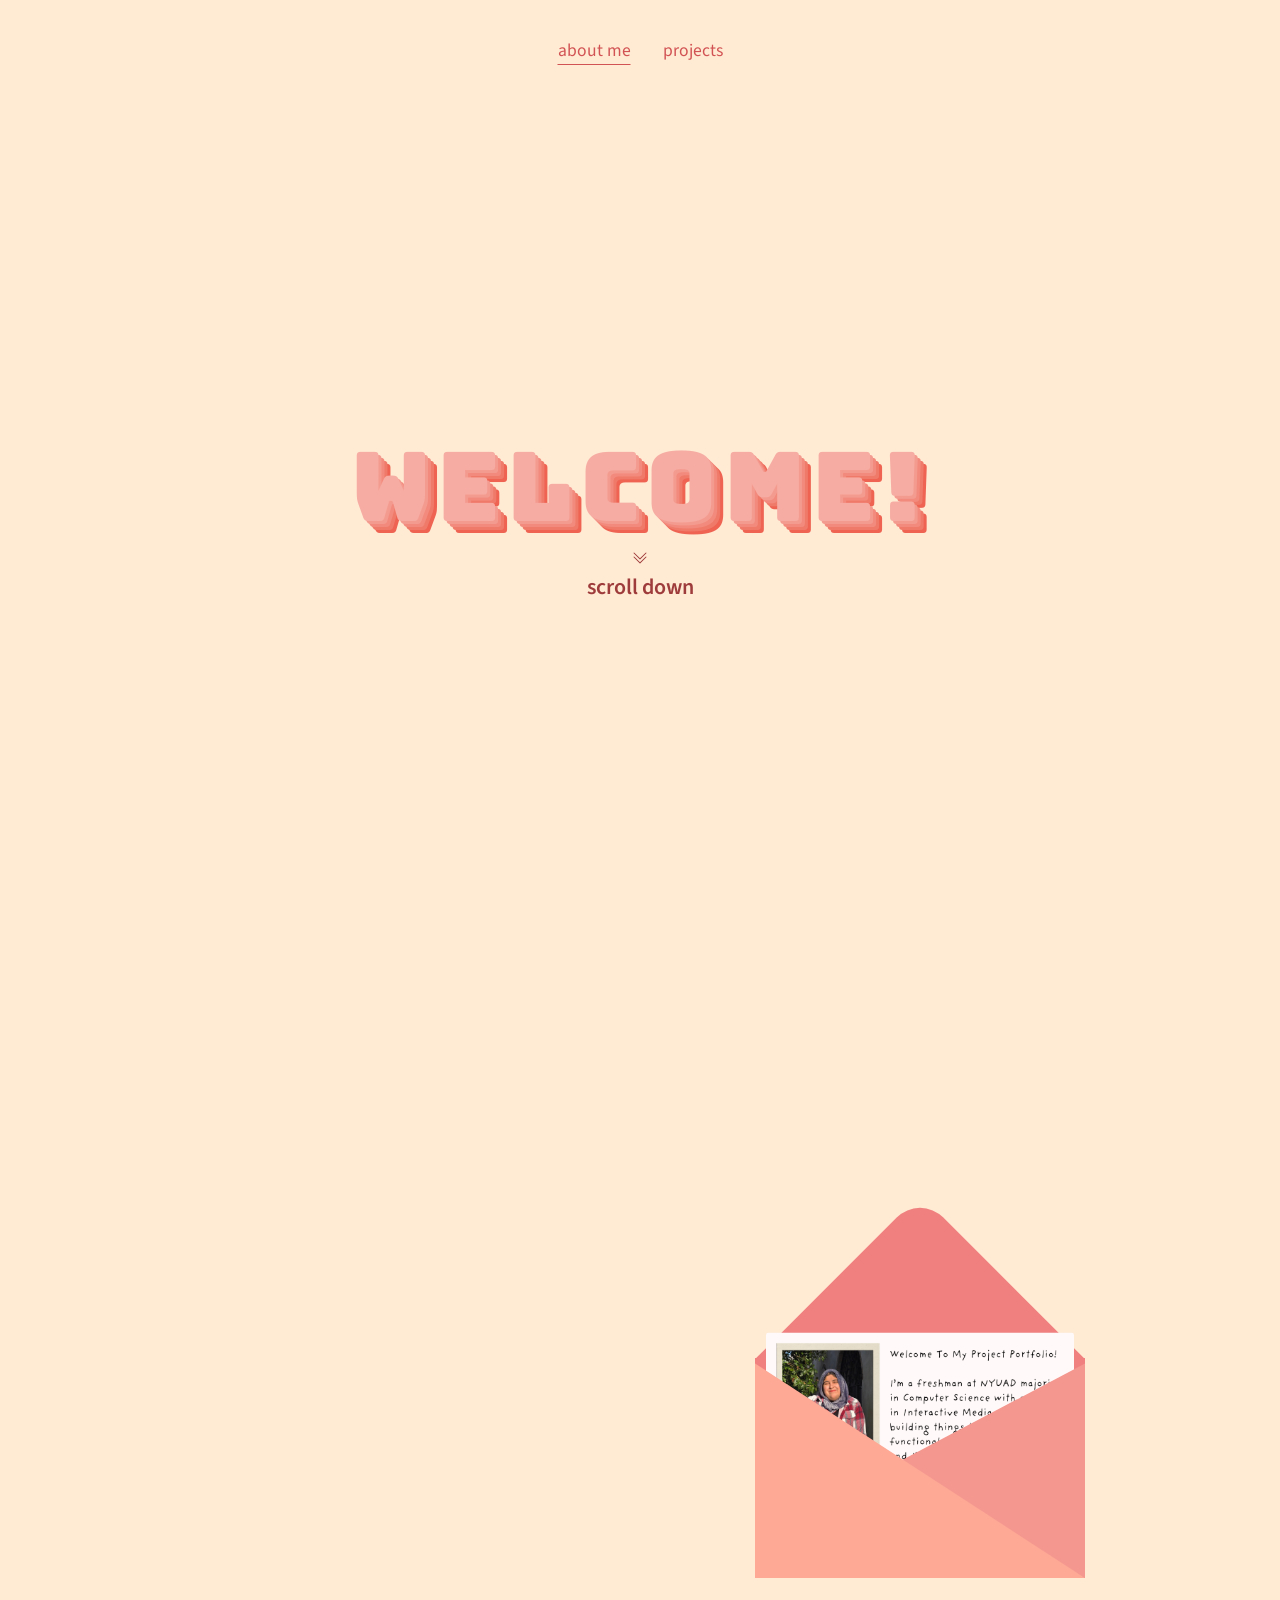
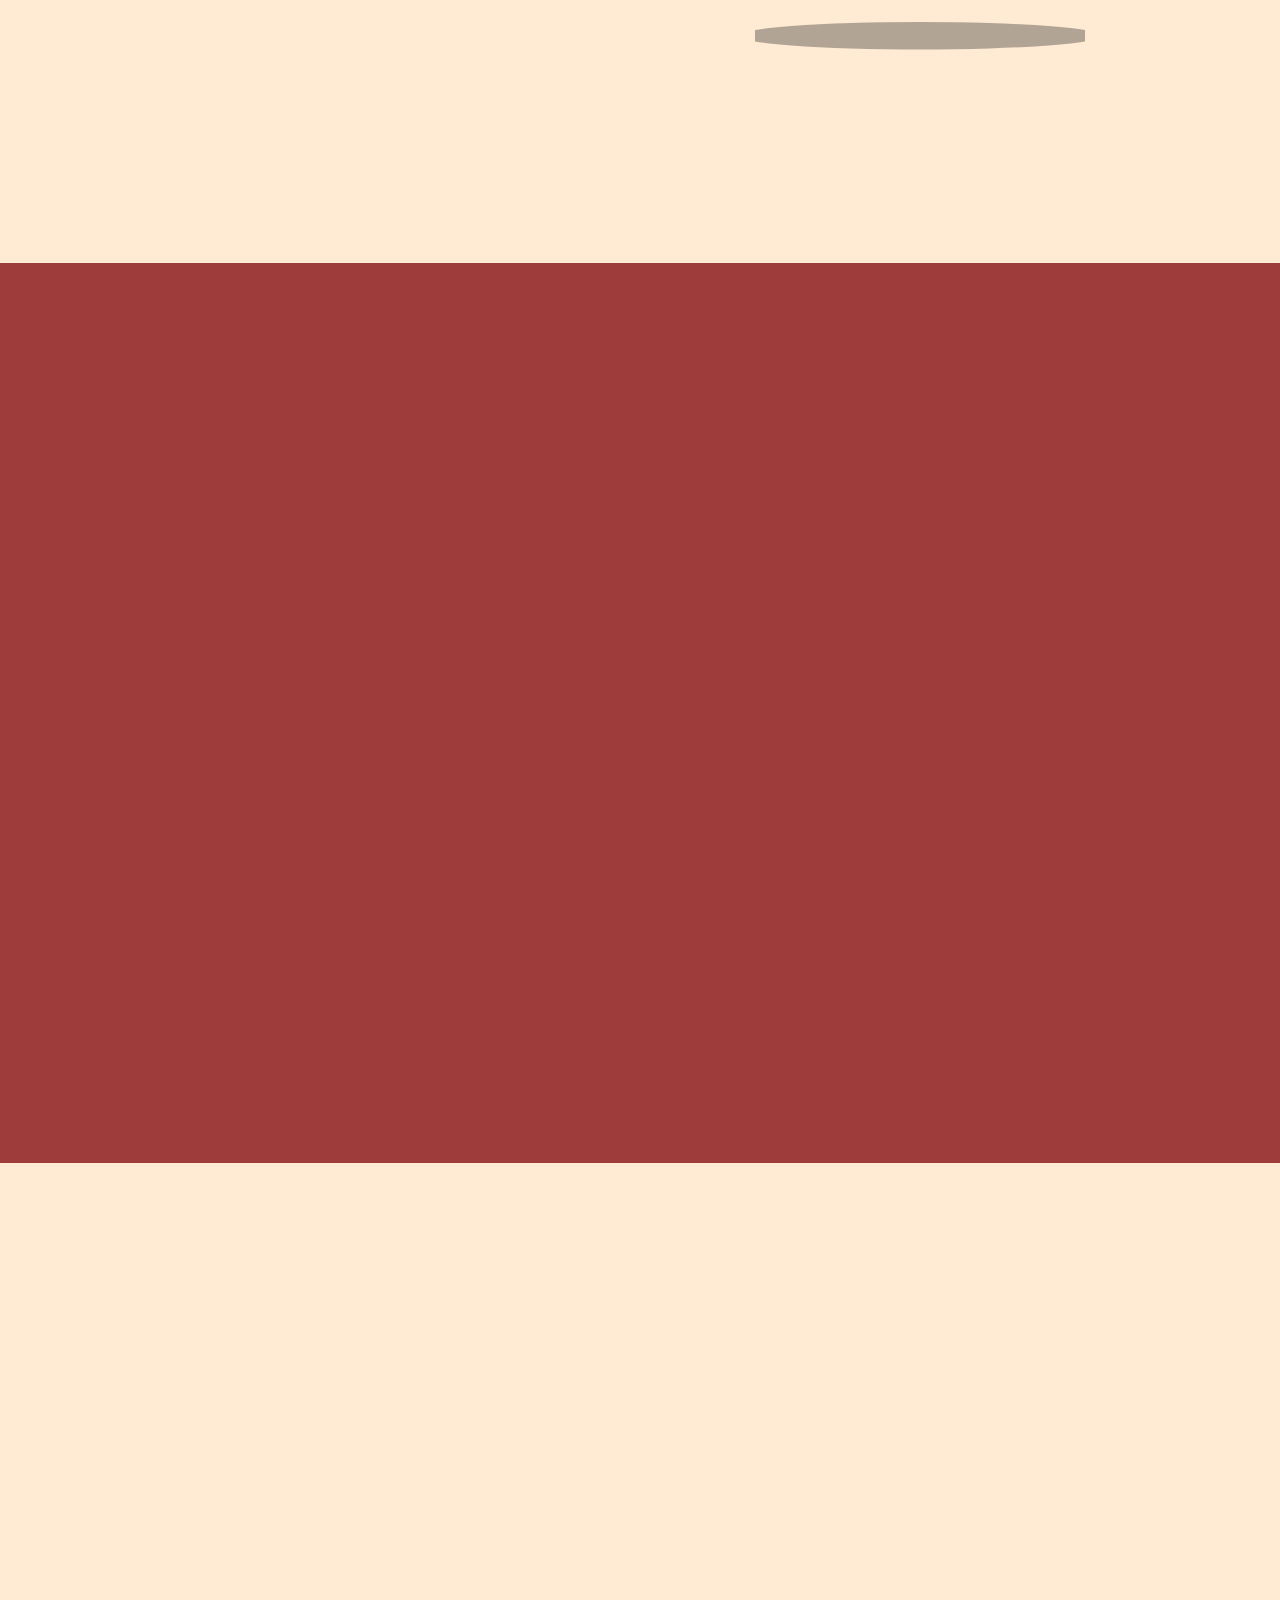
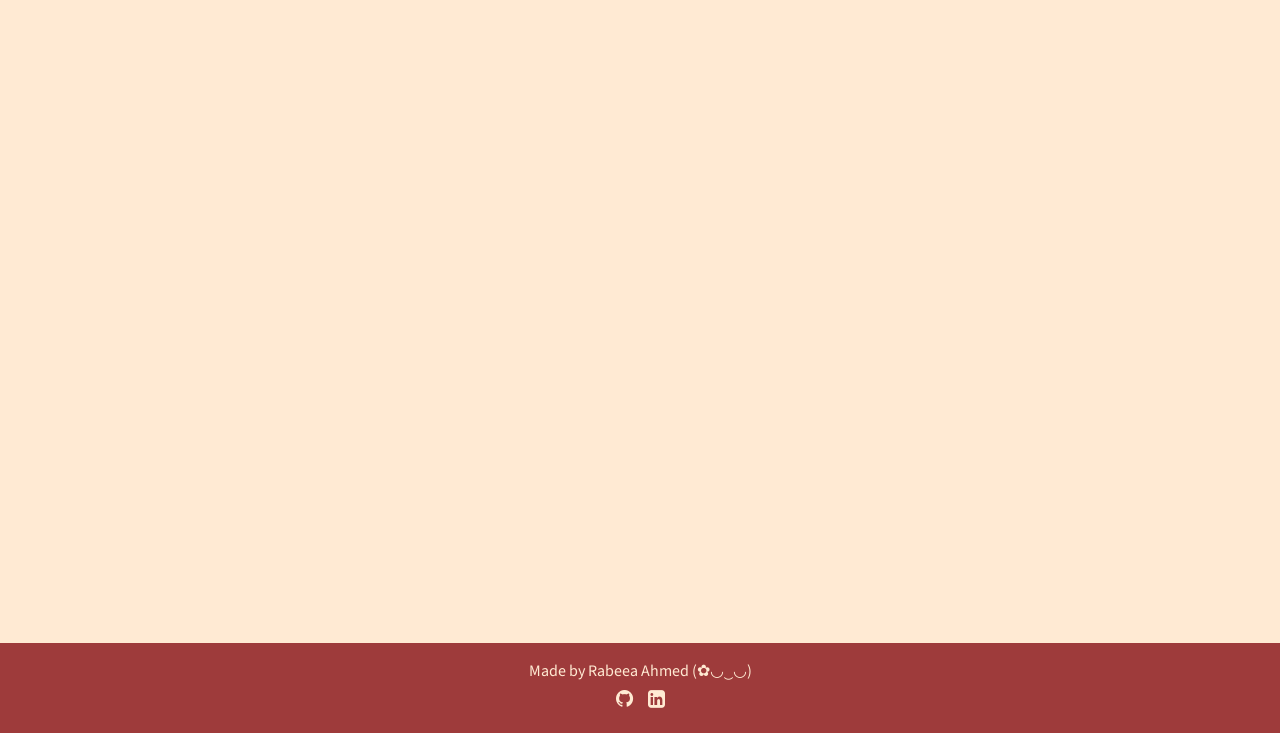
<file: index.html>
<!DOCTYPE html>
<html lang="en">
<head>
    <meta charset="UTF-8">
    <meta name="viewport" content="width=device-width, initial-scale=1.0">
    <title>Rabeea's Things</title>

    <link rel="stylesheet" href="style.css">
    <link href="https://unpkg.com/aos@2.3.1/dist/aos.css" rel="stylesheet">
    <link href="https://fonts.googleapis.com/css2?family=Bungee&display=swap" rel="stylesheet">
    <link href="https://fonts.googleapis.com/css2?family=Gloria+Hallelujah&display=swap" rel="stylesheet">

    <link rel="preconnect" href="https://fonts.googleapis.com">
    <link rel="preconnect" href="https://fonts.gstatic.com" crossorigin>
    <link href="https://fonts.googleapis.com/css2?family=Source+Sans+3:ital,wght@0,200..900;1,200..900&display=swap" rel="stylesheet">
    <link rel="stylesheet" href="https://cdnjs.cloudflare.com/ajax/libs/font-awesome/4.7.0/css/font-awesome.min.css">
</head>

<body>
    <!-- header -->
     <header>
        <!-- navigation -->
         <nav>
            <ul>
                <li><a style=" text-decoration: underline; text-underline-offset: 8px;  color:inherit;" href="index.html">about me</a></li>
                <li><a style="text-decoration:none; color:inherit;" href=projects.html>projects</a></li>
            </ul>
         </nav>
     </header>



     <!-- welcome -->
    <div class="welcome">
        <h2 class="text-shadows">welcome!</h2>
        <div class="scroll-down">
        <svg xmlns="http://www.w3.org/2000/svg" width="16" height="16" fill="currentColor"
            class="bi bi-chevron-double-down" viewBox="0 0 16 16">
            <path fill-rule="evenodd"
                d="M1.646 6.646a.5.5 0 0 1 .708 0L8 12.293l5.646-5.647a.5.5 0 0 1 .708.708l-6 6a.5.5 0 0 1-.708 0l-6-6a.5.5 0 0 1 0-.708" />
            <path fill-rule="evenodd"
                d="M1.646 2.646a.5.5 0 0 1 .708 0L8 8.293l5.646-5.647a.5.5 0 0 1 .708.708l-6 6a.5.5 0 0 1-.708 0l-6-6a.5.5 0 0 1 0-.708" />
        </svg>
        scroll down
        </div>
    </div>

    <!-- about me -->
    <div class="about-me" >
        <!-- name -->
        <div class="text" data-aos="fade-in" data-aos-duration="1000">
            <h2 style="font-size: 2em;">Hi, I'm</h2>
            <h1 class="name">RABEEA AHMED</h1>
        </div>

        <!-- envelope -->
        <div class="envelope-section">
            <div class="container">
            <div class="valentines" id="valentine">

                <div class="envelope">
                <div class="card"></div>
                </div>

                <div class="front"></div>

            </div>
            </div>
        </div>
    </div>

    <div class="popup" id="popup">
    <div class="popup-content">
        <img src="img/letter.png" alt="Popup Image">
        <span class="close" id="closePopup">×</span>
    </div>
    </div>



    <!-- skills and course description -->
    <div class="skills-section">
    <div class="notebook-wrapper" data-aos="fade-right">
        <img src="img/skill.png" class="notebook-bg" >

        <div class="skill-box html" style="top: 10%; left: 15%;">
            <img src="img/html.png" alt="HTML">
            <span class="skill-label">HTML</span>
        </div>

        <div class="skill-box css" style="top: 18%; left: 24.5%;">
            <img src="img/css.png" alt="CSS">
            <span class="skill-label">CSS</span>
        </div>

        <div class="skill-box js" style="top: 13%; left: 34%;">
            <img src="img/js.png" alt="Javascript">
            <span class="skill-label">JavaScript</span>
        </div>

        <div class="skill-box ai" style="top: 28%; left: 16%;">
            <img src="img/illustrator.png" alt="Adobe Illustrator">
            <span class="skill-label">Adobe Illustrator</span>
        </div>

        <div class="skill-box pr" style="top: 44%; left: 19%;">
            <img src="img/premier.png" alt="Premier Pro">
            <span class="skill-label">Premier Pro</span>
        </div>

        <div class="skill-box ps" style="top: 34%; left: 31%;">
            <img src="img/photoshop.png" alt="Photoshop">
            <span class="skill-label">Adobe Photoshop</span>
        </div>
        
        </div>
    </div>

    <!-- projects -->
    <div data-aos="fade-up" data-aos-duration="1000" class="projects">
        <h1>stuff i've built</h1>
        <h2>check it out!</h2>
        <a href="projects.html#one">
            <img src="img/website.png">
        </a>

        <a href="projects.html#two">
            <img src="img/comic.png">
        </a>

        <a href="projects.html#three">
            <img src="img/sound.png">
        </a>

        <a href="projects.html#four">
            <img src="img/video.png">
        </a>
    </div>
    

    <!-- javascript -->
    <script src="https://unpkg.com/aos@2.3.1/dist/aos.js"></script>

    <script>
        // initialise scroll animations library
        AOS.init();
    </script>

    <script src="script.js"></script>


</body>

<!-- footer -->
<footer>
    <div>Made by Rabeea Ahmed (✿◡‿◡)</div>
    <div class="socials">
        <a href="https://github.com/rabeea-ahmed" target="_blank" class="fa fa-github"></a>
        <a href="https://www.linkedin.com/in/rabeeaahmed/" target="_blank" class="fa fa-linkedin-square"></a>
    </div>

</footer>

</html>
</file>
<file: style.css>
/* prevent horizontal scrolling */
html, body {
    overflow-x: hidden;
    cursor: url(img/color-pixels-melon-cursor.png) , default;

}

/* base page styling */
body {
  margin: 0;
  padding: 0;
  font-family: "Source Sans 3", sans-serif;
  background-color: #FFEAD3 ;
}

/* centered navigation bar */
header {
  display: flex;
  justify-content: center; 
  align-items: center;
  background-color: #FFEAD3;
  padding-top: 3%;
}

/* horizontal nav layout */
nav ul {
  display: flex;
  justify-content: center; 
  align-items: center;
  list-style: none;
  padding: 0;
  margin: 0;
  gap: 2rem; 
}

/* nav item styling + hover color */
nav ul li {
  font-size: 1.1em;
  color: #D25353;
}

nav ul li a {
  text-decoration: none;
  color: inherit;
}

nav ul li:hover {
  color: #EA7B7B;
}


/* consistent box sizing */
*,
*::before,
*::after {
  box-sizing: border-box;
}

/* welcome effect */
:root {
  --color-primary: #f6aca2;
  --color-secondary: #f49b90;
  --color-tertiary: #f28b7d;
  --color-quaternary: #f07a6a;
  --color-quinary: #ee6352;
}

.welcome {
  display: flex;
  align-content: center;
  justify-content: center;

    min-height: 100vh;
    font-weight: 300;
    font-size: 1.25rem;
    display: flex;
    flex-direction: column;
    justify-content: center;
    overflow: hidden;
    background-color: #FFEAD3;
}

/* animated layered text shadow */
.text-shadows {
  text-shadow: 3px 3px 0 var(--color-secondary), 6px 6px 0 var(--color-tertiary),
    9px 9px var(--color-quaternary), 12px 12px 0 var(--color-quinary);
  font-family: bungee, sans-serif;
  font-weight: 400;
  text-transform: uppercase;
  font-size: calc(2rem + 5vw);
  text-align: center;
  margin: 0;
  color: var(--color-primary);
  animation: shadows 1.2s ease-in infinite;
  letter-spacing: 0.4rem;
}

/* shadow movement animation */
@keyframes shadows {
  0% {
    text-shadow: none;
  }
  10% {
    transform: translate(-3px, -3px);
    text-shadow: 3px 3px 0 var(--color-secondary);
  }
  20% {
    transform: translate(-6px, -6px);
    text-shadow: 3px 3px 0 var(--color-secondary),
      6px 6px 0 var(--color-tertiary);
  }
  30% {
    transform: translate(-9px, -9px);
    text-shadow: 3px 3px 0 var(--color-secondary),
      6px 6px 0 var(--color-tertiary), 9px 9px var(--color-quaternary);
  }
  40% {
    transform: translate(-12px, -12px);
    text-shadow: 3px 3px 0 var(--color-secondary),
      6px 6px 0 var(--color-tertiary), 9px 9px var(--color-quaternary),
      12px 12px 0 var(--color-quinary);
  }
  50% {
    transform: translate(-12px, -12px);
    text-shadow: 3px 3px 0 var(--color-secondary),
      6px 6px 0 var(--color-tertiary), 9px 9px var(--color-quaternary),
      12px 12px 0 var(--color-quinary);
  }
  60% {
    text-shadow: 3px 3px 0 var(--color-secondary),
      6px 6px 0 var(--color-tertiary), 9px 9px var(--color-quaternary),
      12px 12px 0 var(--color-quinary);
  }
  70% {
    text-shadow: 3px 3px 0 var(--color-secondary),
      6px 6px 0 var(--color-tertiary), 9px 9px var(--color-quaternary);
  }
  80% {
    text-shadow: 3px 3px 0 var(--color-secondary),
      6px 6px 0 var(--color-tertiary);
  }
  90% {
    text-shadow: 3px 3px 0 var(--color-secondary);
  }
  100% {
    text-shadow: none;
  }
}

/* bouncing scroll indicator */
.scroll-down {
  display: flex;
  flex-direction: column;
  align-items: center;
  animation: bounce 1s infinite;

     color: #9E3B3B;
    text-align: center;
    font-size: 1.1em;
    font-weight: 600;
}

.scroll-down svg {
  margin-bottom: 5px;
}

.scroll{
  
     color: #9E3B3B;
    text-align: center;
    font-size: 1.1em;
    font-weight: 600;
}

/* bounce animation */
@keyframes bounce {
  0%, 100% {
    transform: translateY(0);
  }
  25%, 75% {
    transform: translateY(4px);
  }
  50% {
    transform: translateY(8px);
  }
}


/* ABOUT ME SECTION */
/* centered full-screen container for envelope section */
.container{
  position: relative;
  display: grid;
  place-items: center;
  min-height: 100vh;
  margin: 0;
  overflow-x: hidden;
}

/* floating wrapper for envelope */
.valentines{
  position: relative;
  top: 50px;
  animation: up 3s linear infinite;
}

/* envelope base */
.envelope{
  position: relative;
  width: 300px;
  height: 200px;
  background: #f08080;
  display: grid;
  place-items: center;


}

/* top flap */
.envelope::before{
  content: '';
  position: absolute;
  width: 212px;
  height: 212px;
  background: #f08080;
  transform: rotate(45deg);
  top: -105px;
  left: 44px;
  border-radius: 30px 0 0 0;
}

/* right flap */
.front{
  position: absolute;
  border-right: 180px solid #f4978e;
  border-top: 95px solid transparent;
  border-bottom: 100px solid transparent;
  left: 120px;
  top: 5px;
  width: 0;
  height: 0;
  z-index: 10;
}

/* left flap */
.front::before{
  content: '';
  position: absolute;
  border-left: 300px solid #fda996;
  border-top: 195px solid transparent;
  left: -120px;
  top: -95px;
}

/* letter */
.card{
  position: relative;
  width: 280px;
  height: 221px;;

  background-image: url("img/letter.png");
  background-size: cover;
  background-repeat: no-repeat;
  background-position: center;

  border-radius: 2px;
  display: grid;
  place-items: center;

  transition: 1s ease;
  transform: translateY(-23px);

  cursor: url(img/color-pixels-melon-pointer.png) , pointer;

  
}

/* card slides up when section is "open" */
.valentines.open .card{
  transform: translateY(-130px);
}

/* image inside card */
.letter-img{
  width: 70%;
  height: auto;
  object-fit: contain;
  z-index: 2;
}

/* floating animation for envelope */
@keyframes up{
  0%, 100%{ transform: translateY(0); }
  50%{ transform: translateY(-30px); }
}

/* shadow under envelope*/
.valentines::before{
  content: '';
  position: absolute;
  width: 330px;
  height: 25px;
  border-radius: 50%;
  background: rgba(0,0,0,.3);
  top: 240px;
  left: -15px;
  animation: scale 3s linear infinite;
}

/* shadow squish effect */
@keyframes scale{
  0%, 100%{ transform: scaleX(1); }
  50%{ transform: scaleX(.85); }
}

/* full-screen popup overlay */
.popup {
    position: fixed;
    top: 0;
    left: 0;
    width: 100%;
    height: 100%;
    background: rgba(0,0,0,0.7);
    display: none; /* hidden by default */
    justify-content: center;
    align-items: center;
    z-index: 999; /* stays above all content */
}

/* popup content container */
.popup-content {
    position: relative;
    background: #fff9f9;
    padding: 20px;
}

.popup-content img {
    max-width: 40vw;
    max-height: 80vh;
}

/* close button (top-right corner) */
.close {
    position: absolute;
    top: 10px;
    right: 15px;
    font-size: 30px;
    cursor: url(img/color-pixels-melon-pointer.png) , pointer;
}

/* about me section*/
.about-me{
  display: flex;
  justify-content: space-between;
  align-items: center;
  min-height: 100vh;
  padding: 0 80px;
}

/* text column */
.text{
  flex: 1;
  padding: 0;
  margin: 0;
}

/* envelope column */
.envelope-section{
  flex: 1;
  display: flex;
  justify-content: center;
}


.container{
  transform: scale(1.1);
  transform-origin: center;
}

.text{
    color:#f07a6a;
    line-height: 0.9;
}

.text h2{
    margin: 0;
}

.text h1{
    margin: 0;
    margin-top: 15px;


}
.name{
    font-family: "Bungee", sans-serif;
    font-size: 5em;
    color:#9E3B3B;
}





/* SKILLS AND COURSE DESCRIPTION */
/* full-screen skills section */
.skills-section {
    width: 100vw;
    height: 100vh;
    background-color: #9E3B3B;
    display: flex;
    justify-content: center;
    align-items: center;
}

/* wrapper to position skill icons over notebook image */
.notebook-wrapper {
    position: relative;
    width: 60vw; 
}

/* background notebook image */
.notebook-bg {
    width: 100%;
    display: block;
}

/* individual skill icon + label container */
.skill-box {
    position: absolute; /* allows free placement over notebook */
    display: flex;
    flex-direction: column;
    align-items: center;
    transition: transform 0.3s ease;
}

.skill-box img {
    width: 40%; /* size of individual icons */
    height: auto;
    cursor: url(img/color-pixels-melon-pointer.png) , pointer;
}

/* hidden label under each icon */
.skill-label {
    font-family: 'Gloria Hallelujah', cursive;
    font-size: 1vw;
    color: #333;
    margin-top: 5px;
    white-space: nowrap;
    
    /* reveal animation */
    clip-path: inset(0 100% 0 0); /* hidden initially */
    transition: clip-path 0.5s steps(15);
}

/* hover effects: lift icon + reveal label  */
.skill-box img:hover {
    transform: scale(1.1) rotate(3deg); /* slight lift and tilt */
}

.skill-box:hover .skill-label {
    clip-path: inset(0 0 0 0); /* reveals text */
}

/* hidden skill name (revealed on hover) */
.skill-name {
    font-family: 'Indie Flower', cursive;
    font-size: 1.2rem;
    color: #333;
    
    /* initially hidden via clipping */
    clip-path: inset(0 100% 0 0); 
    transition: clip-path 0.8s steps(40); 
    white-space: nowrap;
}

/* reveal text + jitter icon on hover */
.skill-item:hover .skill-name {
    clip-path: inset(0 0 0 0); 
}

.skill-item:hover .skill-icon {
    animation: jitter 0.2s infinite;
}

/* small jitter animation for icons */
@keyframes jitter {
    0% { transform: rotate(0deg); }
    33% { transform: rotate(1deg); }
    66% { transform: rotate(-1deg); }
    100% { transform: rotate(0deg); }
}


/* PROJECTS */
/* projects section layout */
.projects {
    display: flex;
    flex-wrap: wrap;

    justify-content: center;   
    align-content: flex-start; 
    text-align: center;
    padding: 50px;

    min-height: 100vh; 
    

}

/* section headings */
.projects h1 {
    width: 100%;
    font-family: "Bungee", sans-serif;
    color:#9E3B3B;
    margin: 0;
    margin-top: 10%;
}

.projects h2 {
    width: 100%;
    font-size: 1.5em;
    margin: 0;
    margin-bottom: 80px;
    color:#f07a6a;
}

/* project thumbnails */
.projects img {
    width: 220px; 
    height: 240px;
    display: block;
    cursor: url(img/color-pixels-melon-pointer.png) , pointer;
    margin: 0 0 20px 20px;

    
}

/* lift + shadow on hover */
.projects img:hover {
    transform: translateY(-10px) rotate(3deg); /* lift and slight tilt */
    filter: drop-shadow(15px 15px 25px rgba(0,0,0,0.2)); 
}

/* press effect on click */
.projects img:active {
  transform: scale(0.95);
}


/* FOOTER */
footer {
    display: flex;
    flex-direction: column;
    align-items: center;
    justify-content: center;
    margin-top: 20vh;
    background-color: #9E3B3B;
    color: #FFEAD3;
    width: 100vw;
    min-height: 10vh; 
    font-size: 1em;
    padding: 10px 0; 
    gap: 7px;
}

.socials {
  display: flex;
  justify-content: center;
  width: 100%;
  gap:15px;
  
}

/* style all font awesome icons */
.fa {
  font-size: 20px !important;
  margin-bottom: 7px;;
  color: #FFEAD3;
  text-decoration: none;
  display: inline-flex;
  align-items: center;
  justify-content: center;

  cursor: url(img/color-pixels-melon-pointer.png) , pointer;

}
/* hover effect */
.fa:hover {
  opacity: 0.7;
}

a {
  cursor: url(img/color-pixels-melon-pointer.png) , pointer;
}

/* PAGE TWO */
/*  my projects */

/* spacing between slides */
.list div{
    margin-bottom: 10vh;
    padding:5%;
}

.slide .overlay {
    position: relative;
    z-index: 2;
}

/* full-screen slide container */
.slide {
    position: relative;
    width: 100vw;
    height: 100vh;
    overflow: hidden;
}

/* background image fills entire slide */
.slide img {
    position: absolute;
    inset: 0;
    width: 100%;
    height: 100%;
    object-fit: cover;
}

/* overlay content (text/video on top of image) */
.overlay {
    position: absolute;
    top: 50%;
    transform: translateY(-50%);
    z-index: 2;

    display: flex;
    flex-direction: column;
    gap: 10px;

      overflow: hidden;

}

.overlay.left {
    left: -8vw;
    align-items: flex-start;
}

.overlay.right {
    right: -7vw;
    align-items: flex-end;
}

/* video inside overlay */
.overlay video {
    width: 28vw;
    max-width: 450px;
    border-radius: 12px;
    object-fit: cover;
}

/* "access project!" button */
.cta {
    color: #EA7B7B;
    text-decoration: none;
    font-family: "Bungee", sans-serif;
    font-size: 1rem;

    background: rgba(255, 255, 255, 0.4);
    padding: 10px 15px;
    border-radius: 8px;

    transition: 0.2s ease;

    position: absolute;
    top: 90%;

    cursor: url(img/color-pixels-melon-pointer.png) , pointer;


}

.cta:hover{
    cursor: url(img/color-pixels-melon-pointer.png) , pointer;

}
/* position CTA based on overlay side */
.overlay.left .cta {
    left: 12%;
}

.overlay.right .cta {
    right: 12%;
    left: auto; 
}

/* slight scale on hover */
.cta:hover {
    transform: scale(1.05);
}



/* mobile responsiveness */
@media (max-width: 768px) {
    /* prevent horizontal overflow on slide list */
    .list {
        overflow-x: hidden;
        width: 100%;
    }

    /* stack slide content vertically on mobile */
    .slide {
        height: auto; 
        display: flex;
        flex-direction: column;
        margin-bottom: 5vh;
        align-items: center; 
        width: 100%; 
        overflow: visible; 
    }

    /* resize background images for mobile */
    .slide img {
        position: relative;
        width: 125%; 
        height: auto;
        min-height: 200px;
        max-height: 300px;
        inset: auto;
        border-radius: 10px;
        object-fit: cover;
    }

    /* shift images for slides 1 and 3 to the left */
    #one img, #three img {
        margin-right: 30%;
    }

    /* shift images for slides 2 and 4 to the right */
    #two img, #four img {
        margin-left: 30%; 
    }

    /* reset overlay positioning for stacked layout */
    .overlay.left, 
    .overlay.right {
        position: relative;
        top: 0;
        left: 0;
        right: 0;
        transform: none;
        width: 100%;
        padding: 20px 0;
        
        display: flex;
        flex-direction: column;
        align-items: center !important; 
        gap: 10px;
    }

    /* resize video for mobile */
    .overlay video {
        width: 70%; 
        max-width: 450px;
        height: auto;
    }

    /* CTA buttons become static and centered */
    .overlay.left .cta,
    .overlay.right .cta {
        position: static;
        margin: 10px auto;
        transform: none;
        left: auto;
        right: auto;
        width: fit-content;

        font-size: 0.67rem;
    }

    /* stack about section vertically */
    .about-me {
        flex-direction: column; /* stacks text on top of envelope */
        justify-content: center;
        padding: 40px 20px;
        min-height: auto;
        text-align: center; /* centers the "Hi, I'm" text */
    }

    .text {
        flex: none;
        margin-bottom: 50px; /* space between name and envelope */
        width: 100%;
    }

    .name {
        font-size: 3em; /* shrink large text for mobile screens */
        word-wrap: break-word;
    }

    /* center envelope section */
    .envelope-section {
        flex: none;
        width: 100%;
        display: flex;
        justify-content: center;
        align-items: center;
    }

    .container {
        min-height: 400px; 
        transform: scale(0.8); /* slightly shrink the envelope for small screens */
        width: 100%;
        overflow: visible; 

    }

    /* reset envelope positioning */
    .valentines {
        top: 0; 
    }

    /* adjust card animation distance */
    .valentines.open .card {
        transform: translateY(-150px); 
    }

    /* swap the notebook image */
    .notebook-bg {
        content: url("img/skill-mobile.png"); 
        width: 90vw; /* make it larger on mobile screens */
    }

    .notebook-wrapper {
        width: 90vw;
    }

    /* hide all the individual skill boxes and labels */
    .skill-box {
        display: none !important;
    }

    .skills-section {
        height: auto;
        padding: 50px 0;
    }

    nav ul {
    flex-direction: column; /* stack vertically */
    gap: 1rem;
    padding: 1rem 0;
  }

  /* scale popup image for mobile */
  .popup-content img {
      width: 75vw !important;
      max-width: 100vw !important;
      height: auto;
      display: block;
  }
    
}
</file>
